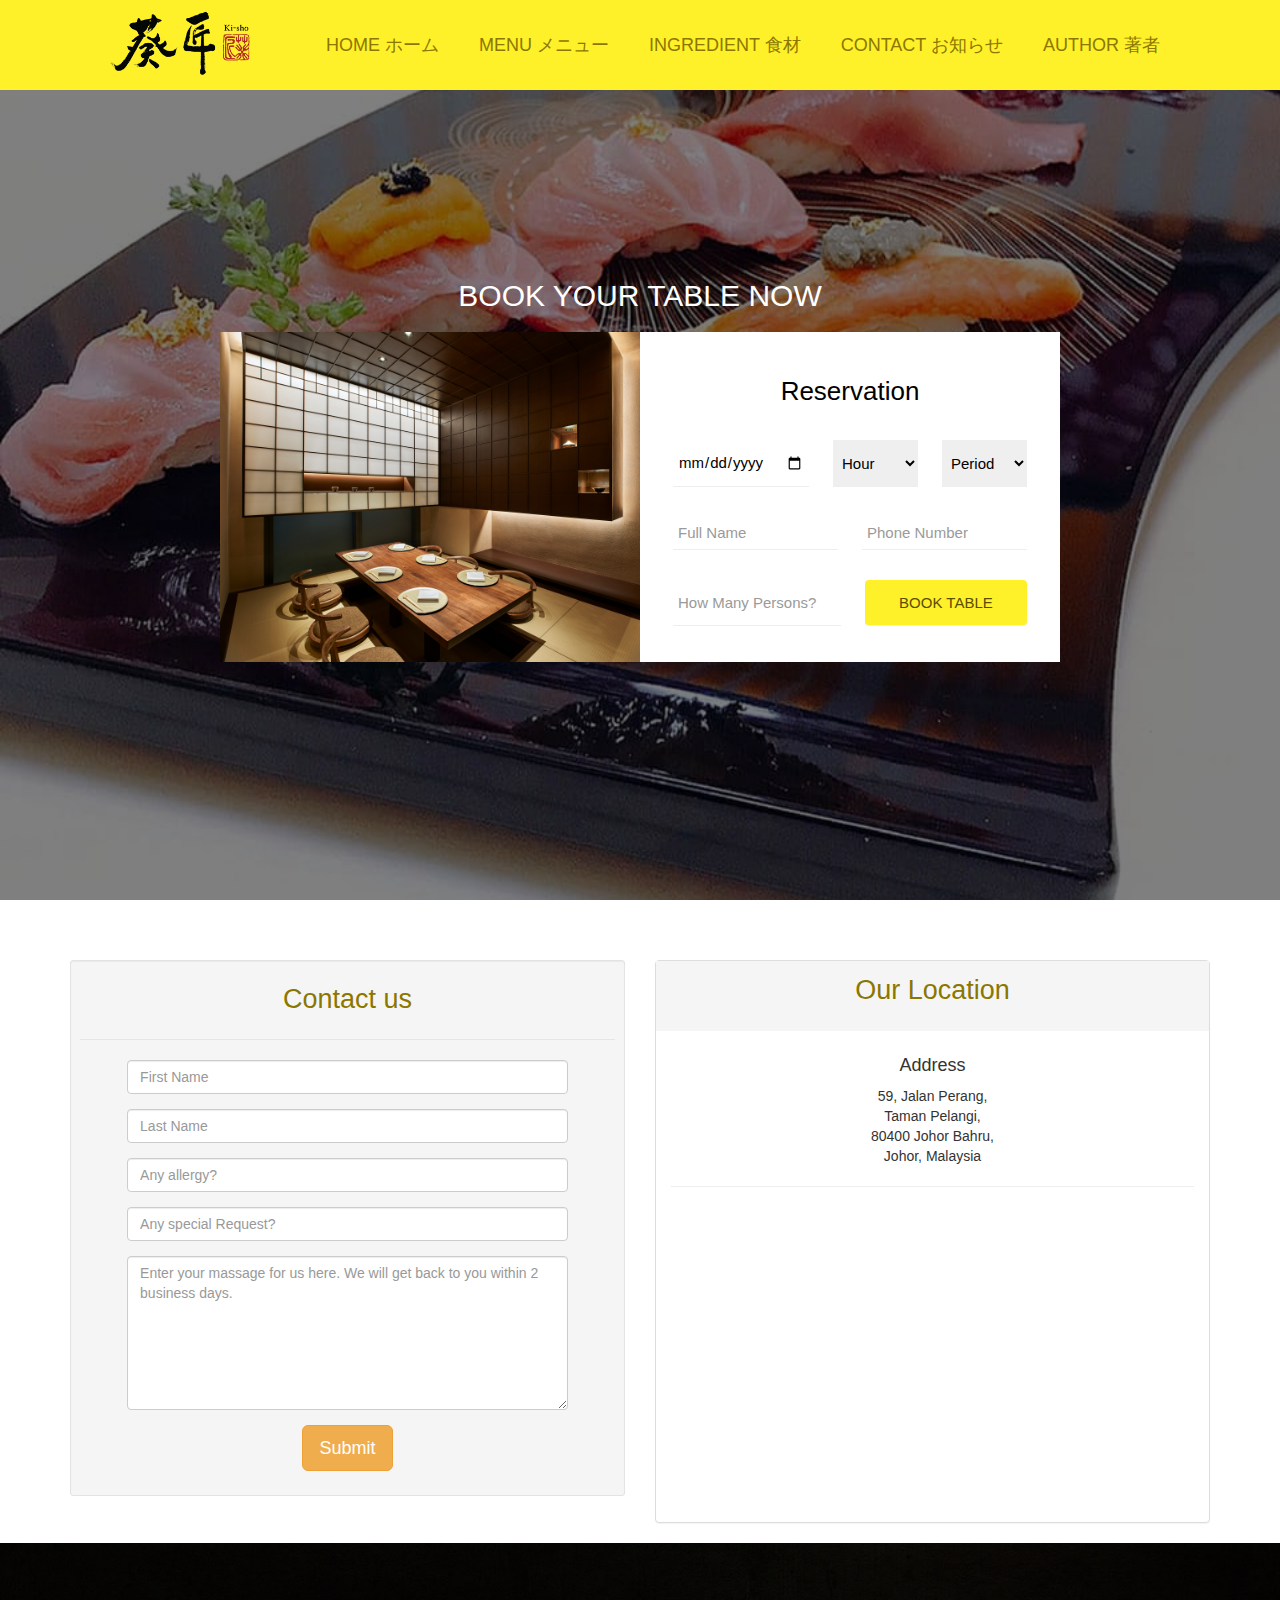
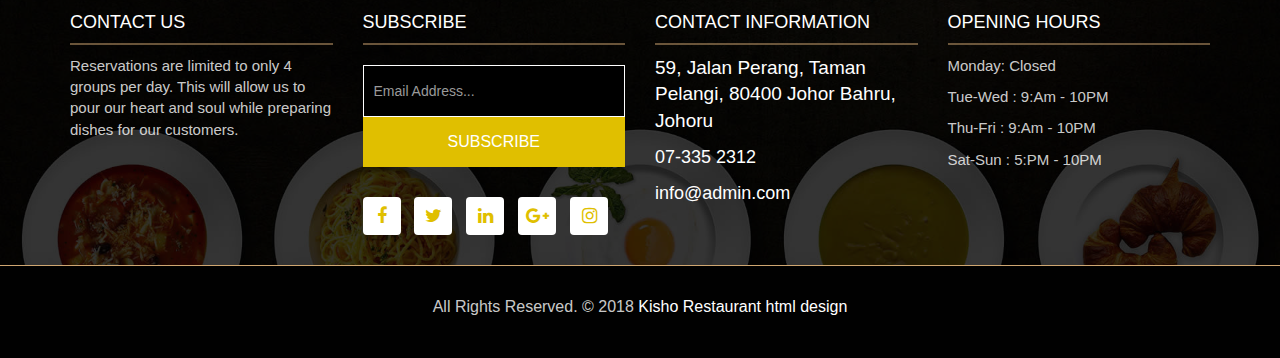
<file: B200149B/contact.html>
<!DOCTYPE html>
<html>

<head>
    <meta charset="utf-8">
    <meta http-equiv="X-UA-Compatible" content="IE=edge">
    <title>Kisho Reservation Page</title>
    <meta name="viewport" content="width=device-width, initial-scale=1">
    <link rel="stylesheet" href="css/contact.css">
    <link rel="icon" href="images/icon.png">
    <link rel="stylesheet" href="bootstrap/css/bootstrap.min.css" />
    <link rel="stylesheet" href="https://stackpath.bootstrapcdn.com/font-awesome/4.7.0/css/font-awesome.min.css">
    <script type="text/javascript" src="js/jquery-1.10.2.min.js"></script>
    <script type="text/javascript" src="bootstrap/js/bootstrap.min.js"></script>
</head>

<body>
    <!--header start-->
    <nav>
        <div class="logo">
            <img src="images/logo.png">
        </div>
        <ul>
            <li><a href="index.html">Home ホーム</a></li>
            <li><a href="menu.html">Menu メニュー</a></li>
            <li><a href="ingredient.html">Ingredient 食材</a></li>
            <li><a href="contact.html">Contact お知らせ</a></li>
            <li><a href="author.html">Author 著者</a></li>
        </ul>
    </nav>

    <!---Reservation Form-->
    <section class="banner">
        <h2>BOOK YOUR TABLE NOW</h2>
        <div class="card-container">
            <div class="card-img">
                <!-- image here -->
            </div>

            <div class="card-content">
                <h3>Reservation</h3>
                <form class="res">
                    <div class="form-row">
                        <input type="date">

                        <select name="hours">
                            <option value="hour-select">Hour</option>
                            <option value="10">10: 00</option>
                            <option value="10">12: 00</option>
                            <option value="10">14: 00</option>
                            <option value="10">16: 00</option>
                            <option value="10">18: 00</option>
                            <option value="10">20: 00</option>
                            <option value="10">22: 00</option>
                        </select>

                        <select name="hours">
                            <option value="hour-select">Period</option>
                            <option value="10">Lunch</option>
                            <option value="10">Dinner</option>
                        </select>
                    </div>


                    <div class="form-row">
                        <input type="text" placeholder="Full Name">
                        <input type="text" placeholder="Phone Number">
                    </div>

                    <div class="form-row">
                        <input type="number" placeholder="How Many Persons?" min="1">
                        <input type="submit" value="BOOK TABLE">
                    </div>

                </form>
            </div>
        </div>
    </section>
    <br><br><br>
    <!-- Start Contact -->
    <div class="container">
        <div class="row">
            <div class="col-md-6">
                <div class="well well-sm">
                    <form class="form-horizontal" method="post">
                        <fieldset>
                            <legend class="text-center header">Contact us</legend>
                            <div class="form-group">
                                <div class="col-md-10 col-md-offset-1">
                                    <input id="fname" name="name" type="text" placeholder="First Name"
                                        class="form-control">
                                </div>
                            </div>
                            <div class="form-group">
                                <div class="col-md-10 col-md-offset-1">
                                    <input id="lname" name="name" type="text" placeholder="Last Name"
                                        class="form-control">
                                </div>
                            </div>

                            <div class="form-group">
                                <div class="col-md-10 col-md-offset-1">
                                    <input id="allergy" name="allergy" type="text" placeholder="Any allergy?"
                                        class="form-control">
                                </div>
                            </div>

                            <div class="form-group">
                                <div class="col-md-10 col-md-offset-1">
                                    <input id="request" name="request" type="text" placeholder="Any special Request?" class="form-control">
                                </div>
                            </div>

                            <div class="form-group">
                                <div class="col-md-10 col-md-offset-1">
                                    <textarea class="form-control" id="message" name="message"
                                        placeholder="Enter your massage for us here. We will get back to you within 2 business days."
                                        rows="7"></textarea>
                                </div>
                            </div>

                            <div class="form-group">
                                <div class="col-md-12 text-center">
                                    <button type="submit" class="btn btn-warning btn-lg">Submit</button>
                                </div>
                            </div>
                        </fieldset>
                    </form>
                </div>
            </div>
            <div class="col-md-6">
                <div>
                    <div class="panel panel-default">
                        <div class="text-center header">Our Location</div>
                        <div class="panel-body text-center">
                            <h4>Address</h4>
                            <div>
                                59, Jalan Perang,<br />
                                Taman Pelangi,<br />
                                80400 Johor Bahru,<br />
                                Johor, Malaysia<br />
                            </div>
                            <hr />
                            <div id="map1" class="map">
                            </div>
                        </div>
                    </div>
                </div>
            </div>
        </div>
    </div>


    <script src="http://maps.google.com/maps/api/js?sensor=false"></script>

    <script type="text/javascript">
        jQuery(function ($) {
            function init_map1() {
                var myLocation = new google.maps.LatLng(38.885516, -77.09327200000001);
                var mapOptions = {
                    center: myLocation,
                    zoom: 16
                };
                var marker = new google.maps.Marker({
                    position: myLocation,
                    title: "Property Location"
                });
                var map = new google.maps.Map(document.getElementById("map1"),
                    mapOptions);
                marker.setMap(map);
            }
            init_map1();
        });
    </script>

    <!-- End Contact -->
</body>

<!-- Footer -->
<footer class="footer-area bg-f">
    <div class="container">
        <div class="row">
            <div class="col-lg-3 col-md-6">
                <h3>Contact Us</h3>
                <p>Reservations are limited to only 4 groups per day. This will allow us to pour our heart and soul
                    while preparing dishes for our customers.</p>
            </div>
            <div class="col-lg-3 col-md-6">
                <h3>Subscribe</h3>
                <div class="subscribe_form">
                    <form class="subscribe_form">
                        <input name="EMAIL" id="subs-email" class="form_input" placeholder="Email Address..."
                            type="email">
                        <button type="submit" class="submit">SUBSCRIBE</button>
                        <div class="clearfix"></div>
                    </form>
                </div>
                <ul class="list-inline f-social">
                    <li class="list-inline-item"><a href="#"><i class="fa fa-facebook" aria-hidden="true"></i></a></li>
                    <li class="list-inline-item"><a href="#"><i class="fa fa-twitter" aria-hidden="true"></i></a></li>
                    <li class="list-inline-item"><a href="#"><i class="fa fa-linkedin" aria-hidden="true"></i></a></li>
                    <li class="list-inline-item"><a href="#"><i class="fa fa-google-plus" aria-hidden="true"></i></a>
                    </li>
                    <li class="list-inline-item"><a href="#"><i class="fa fa-instagram" aria-hidden="true"></i></a></li>
                </ul>
            </div>
            <div class="col-lg-3 col-md-6">
                <h3>Contact information</h3>
                <p class="lead"> 59, Jalan Perang, Taman Pelangi, 80400 Johor Bahru, Johoru</p>
                <p class="lead"><a href="#"> 07-335 2312</a></p>
                <p><a href="#"> info@admin.com</a></p>
            </div>
            <div class="col-lg-3 col-md-6">
                <h3>Opening hours</h3>
                <p><span class="text-color">Monday: </span>Closed</p>
                <p><span class="text-color">Tue-Wed :</span> 9:Am - 10PM</p>
                <p><span class="text-color">Thu-Fri :</span> 9:Am - 10PM</p>
                <p><span class="text-color">Sat-Sun :</span> 5:PM - 10PM</p>
            </div>
        </div>
    </div>

    <div class="copyright">
        <div class="container">
            <div class="row">
                <div class="col-lg-12">
                    <p class="company-name">All Rights Reserved. &copy; 2018 <a href="#">Kisho Restaurant</a>
                        <a href="https://html.design/">html design</a>
                    </p>
                </div>
            </div>
        </div>
    </div>

</footer>
<!-- End Footer -->

</html>
</file>
<file: B200149B/css/contact.css>
@import url('https://fonts.googleapis.com/css?family=Roboto:700');
@import url('https://fonts.googleapis.com/css?family=Rubik:300,400,500,700,900');


*{
    box-sizing: border-box;
    padding: 0;
    margin: 0;
}
body{
    font-family: "Roboto",sans-serif;
    font-weight: 300;
}
/*---Navigation---*/
nav{
    position:fixed;
    top:0;
    left:0;
    width:100%;
    padding: 5px 100px;
    box-sizing:border-box;
    z-index: 10;
    font-size: 18px;
    background:#fff129;
  }
  nav .logo{
    float:left;
  }
  nav .logo img{
   height:75px;
 }
 
 nav ul{
   float:right;
   margin:0;
   padding:0;
   display:flex;
 }
 nav ul li{
   list-style:none;
 }
 nav ul li a{
   list-style:80px;
   color:rgb(139, 119, 0);
   padding:5px 20px;
   text-decoration:none;
   text-transform: uppercase;
   line-height:80px;
 }

 nav ul li a .active, nav ul li a:hover{
 color:rgb(255, 255, 255);
 background:rgb(224, 191, 0);
 }

/*---Reservation---*/
.banner{
    min-height: 100vh;
    background: linear-gradient(rgba(0, 0, 0, 0.5), rgba(0, 0, 0, 0.5)), url("../images/gallery-img-04.jpg") center/cover no-repeat;
    display: flex;
    flex-direction: column;
    justify-content: center;
    align-items: center;
    color: rgb(0, 0, 0);
    padding-bottom: 20px;
}
.card-container{
    display: grid;
    grid-template-columns: 420px 420px;
}
.card-img{
    background: url("../images/restaurant-01.jpg") center/cover no-repeat;
}
.banner h2{
    padding-top: 40px;
    margin-bottom: 20px;
    color:#fff;
}
.card-content{
    background: #fff;
    height: 330px;
}
.card-content h3{
    text-align: center;
    color: #000;
    padding: 25px 0 10px 0;
    font-size: 26px;
    font-weight: 500;
}
.form-row{
    display: flex;
    width: 90%;
    margin: 0 auto;
}
.res select, .res input{
    display: block;
    width: 100%;
    margin: 15px 12px;
    padding: 5px;
    font-size: 15px;
    font-family: 'Poppins', sans-serif;
    outline: none;
    border: none;
    border-bottom: 1px solid #eee;
    font-weight: 300;
}
form input[type = text], form input[type = number], form input::placeholder, select{
    color: #9a9a9a;
}
form input[type = submit]{
    color: rgb(90, 77, 0);
    background:#fff129;
    padding: 12px 0;
    border-radius: 4px;
    cursor: pointer;
}
form input[type = submit]:hover{
    opacity: 0.9;
}
@media(max-width: 992px){
    .card-container{
        grid-template-columns: 100%;
        width: 100vw;
    }
    .card-img{
        height: 330px;
    }
}

/*---Contact---*/

.map {
    min-width: 300px;
    min-height: 300px;
    width: 100%;
    height: 100%;
}

.header {
    background-color: #F5F5F5;
    color:rgb(139, 119, 0);
    height: 70px;
    font-size: 27px;
    padding: 10px;
}

.footer-area{
	padding-top: 50px;
	padding-bottom: 0px;
}
.bg-f{
	background-image: url("../images/footer-bg.jpg");
	background-attachment: scroll;
	background-clip: initial;
	background-color: rgba(0, 0, 0, 0);
	background-origin: initial;
	background-position: center center;
	background-repeat: no-repeat;
	background-size: cover;
	position: relative;
}
.bg-f::before {
    background: #010101;
    content: "";
    height: 100%;
    left: 0;
    position: absolute;
    top: 0;
    width: 100%;
    z-index: 1;
	opacity: 0.8;
}

/*---Footer--*/
.footer-area .container{
	position: relative;
	z-index: 1;
}
.footer-area h3{
	color: #ffffff;
	text-transform: uppercase;
	font-size: 18px;
	font-weight: 500;
	border-bottom: 2px solid rgba(207, 166, 113, 0.5);
    margin-bottom: 10px;
    padding-bottom: 10px;
}
.footer-area p{
	font-size: 15px;
	color: rgba(255, 255, 255, 0.8);
	margin: 0;
	padding-bottom: 10px;
}

.arrow-right{
	position: relative;
}
.arrow-right::before {
    content: "\f101";
	font-family: 'FontAwesome';	
	position: absolute;
	right: 0px;
	top: 0;
	color: #fff;
	font-size: 60px;
	line-height: 60px;
}


.footer-area p.lead{
	font-size: 19px;
	color: #ffffff;
	margin-bottom: 0px;
}
.footer-area p.lead a{
	color: #ffffff;
	margin-bottom: 15px;
}
.footer-area p.lead a:hover{
	color: #deff24;
}
.footer-area p a{
	font-size: 18px;
	color: #ffffff;
}
.footer-area p a:hover{
	color: #deff24;
}

.subscribe_form {
    display: block;
    text-align: center;
    padding: 5px 0;
}

.subscribe_form .form_input {
    display: block;
    background-color: rgba(0,0,0,0.9);
	border: 1px solid #ffffff;
    color: #fff;
    font-size: 14px;
    line-height: 50px;
    padding: 0 10px;
    float: left;
	font-weight: 300;
    width: 100%;
    transition: all 0.5s ease-in-out;
}

.subscribe_form .submit {
    background-color:rgb(224, 191, 0);
    color: #fff;
    font-size: 16px;
    font-weight: 500;
    line-height: 50px;
    display: inline-block;
    padding: 0 10px;
    width: 100%;
	border: none;
	cursor: pointer;
    transition: all 0.5s ease-in-out;
}
.subscribe_form .submit:hover{
	background: #010101;
}

.f-social {
    padding-bottom: 10px;
    margin: 0px;
    margin-top: 20px;
}
.f-social li a {
    font-size: 18px;
    color:rgb(224, 191, 0);
	width: 38px;
	height: 38px;
	display: block;
	text-align: center;
	line-height: 38px;
	background: #ffffff;
	border-radius: 4px;
}

.copyright{
	margin-top: 20px;
	position: relative;
	display: block;
	background-color: #010101;
	border-top: 1px solid rgba(207, 166, 113);
	padding: 30px 0;
	z-index: 1;
}

.copyright .company-name{
	font-size: 16px;
	text-align: center;
}
.copyright .company-name a{
	font-size: 16px;
}
</file>
